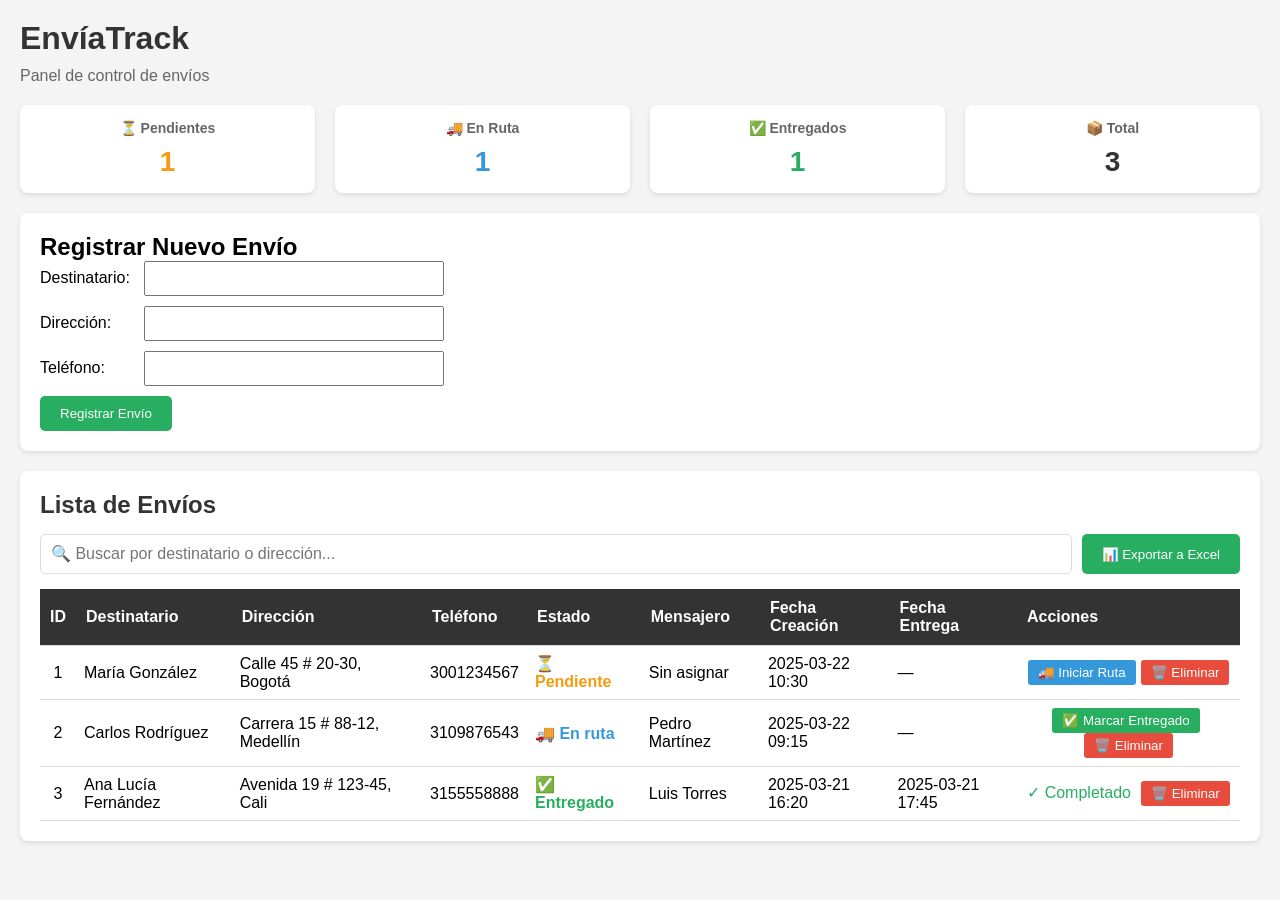
<file: public/index.html>
<!DOCTYPE html>
<html lang="es">
<head>
    <meta charset="UTF-8">
    <meta name="viewport" content="width=device-width, initial-scale=1.0, user-scalable=yes">
    <title>EnvíaTrack - Panel de Control</title>
    <link rel="stylesheet" href="css/style.css">
</head>
<body>
    <h1>EnvíaTrack</h1>
    <p>Panel de control de envíos</p>

    <!-- Tarjetas de estadísticas -->
    <div id="estadisticas" style="display: flex; gap: 20px; margin-bottom: 20px;">
        <div class="tarjeta pendiente">
            <h3>⏳ Pendientes</h3>
            <p id="contador-pendiente">0</p>
        </div>
        <div class="tarjeta en-ruta">
            <h3>🚚 En Ruta</h3>
            <p id="contador-en-ruta">0</p>
        </div>
        <div class="tarjeta entregado">
            <h3>✅ Entregados</h3>
            <p id="contador-entregado">0</p>
        </div>
        <div class="tarjeta total">
            <h3>📦 Total</h3>
            <p id="contador-total">0</p>
        </div>
    </div>

    <!-- Formulario para crear nuevo envío -->
    <div id="formulario-envio" style="background: white; padding: 20px; border-radius: 8px; margin-bottom: 20px; box-shadow: 0 2px 5px rgba(0,0,0,0.1);">
        <h2>Registrar Nuevo Envío</h2>
        <form id="form-nuevo-envio">
            <div style="margin-bottom: 10px;">
                <label style="display: inline-block; width: 100px;">Destinatario:</label>
                <input type="text" id="destinatario" required style="padding: 8px; width: 300px;">
            </div>
            <div style="margin-bottom: 10px;">
                <label style="display: inline-block; width: 100px;">Dirección:</label>
                <input type="text" id="direccion" required style="padding: 8px; width: 300px;">
            </div>
            <div style="margin-bottom: 10px;">
                <label style="display: inline-block; width: 100px;">Teléfono:</label>
                <input type="text" id="telefono" required style="padding: 8px; width: 300px;">
            </div>
            <button type="submit" style="background-color: #27ae60; color: white; padding: 10px 20px; border: none; border-radius: 5px; cursor: pointer;">Registrar Envío</button>
        </form>
    </div>

    <div id="contenedor-envios">
        <h2>Lista de Envíos</h2>
        
        <!-- Buscador y botón exportar -->
        <div style="display: flex; gap: 10px; margin-bottom: 15px; flex-wrap: wrap;">
            <input type="text" id="buscador" placeholder="🔍 Buscar por destinatario o dirección..." style="flex: 1; padding: 10px; border: 1px solid #ddd; border-radius: 5px; font-size: 16px;">
            <button id="btn-exportar" style="background-color: #27ae60; color: white; padding: 10px 20px; border: none; border-radius: 5px; cursor: pointer;">📊 Exportar a Excel</button>
        </div>
        
        <div id="tabla-envios"></div>
    </div>

    <script src="js/app.js"></script>
</body>
</html>
</file>
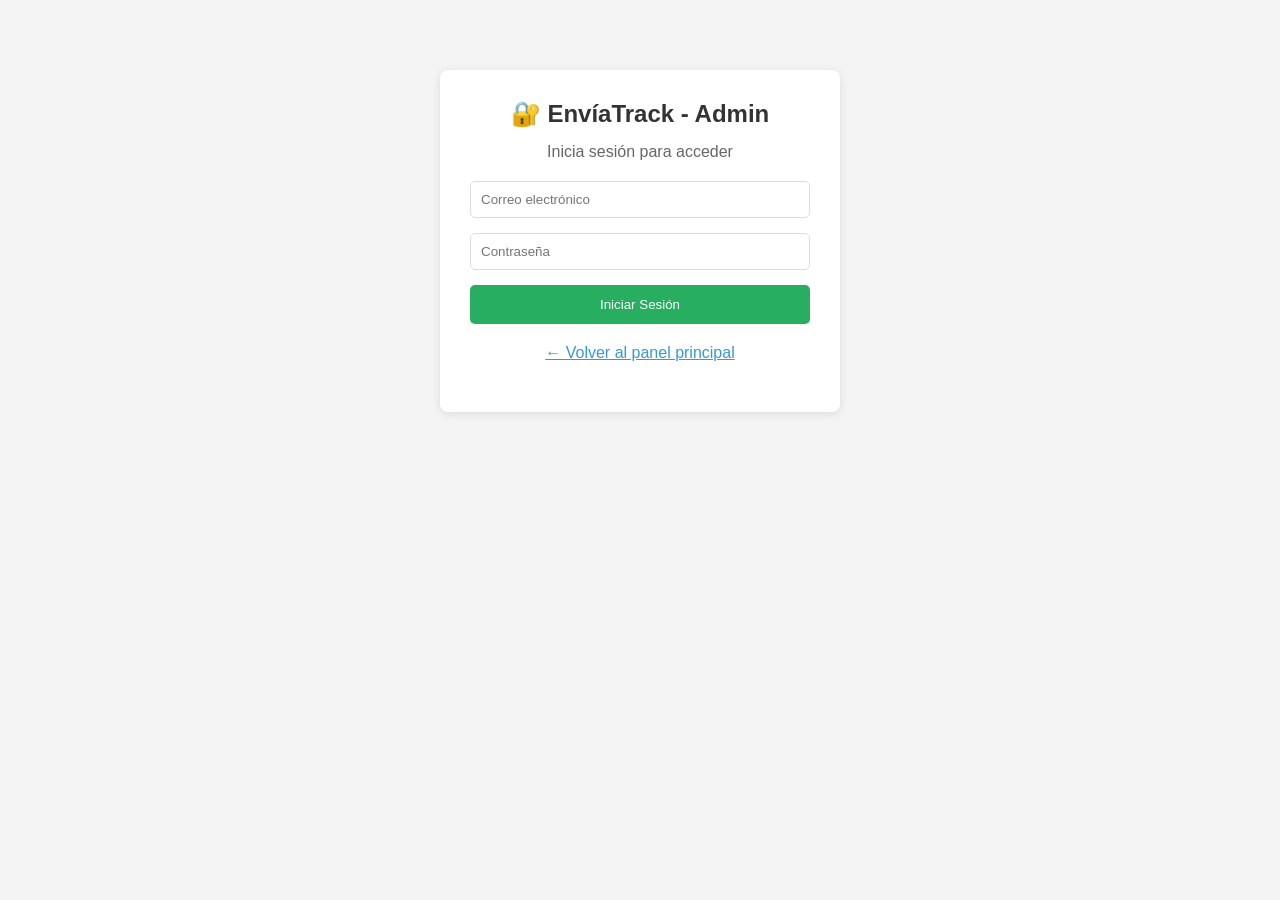
<file: admin.html>
<!DOCTYPE html>
<html lang="es">
<head>
    <meta charset="UTF-8">
    <meta name="viewport" content="width=device-width, initial-scale=1.0, user-scalable=yes">
    <title>EnvíaTrack - Administración</title>
    <link rel="icon" href="data:image/svg+xml,<svg xmlns='http://www.w3.org/2000/svg' viewBox='0 0 100 100'><text y='.9em' font-size='90'>📦</text></svg>">
    <link rel="stylesheet" href="style.css">
    <style>
        .admin-header {
            display: flex;
            justify-content: space-between;
            align-items: center;
            margin-bottom: 20px;
            flex-wrap: wrap;
            gap: 10px;
        }
        .btn-volver {
            background-color: #3498db;
            color: white;
            padding: 8px 16px;
            border: none;
            border-radius: 5px;
            cursor: pointer;
            text-decoration: none;
            display: inline-block;
        }
        .btn-volver:hover {
            background-color: #2980b9;
        }
        .tabla-mensajeros {
            margin-top: 20px;
            overflow-x: auto;
        }
        .form-mensajero {
            background: white;
            padding: 20px;
            border-radius: 8px;
            margin-bottom: 20px;
            box-shadow: 0 2px 5px rgba(0,0,0,0.1);
        }
        .form-mensajero input {
            padding: 8px;
            margin-right: 10px;
            margin-bottom: 10px;
            border: 1px solid #ddd;
            border-radius: 5px;
        }
        .btn-agregar {
            background-color: #27ae60;
            color: white;
            padding: 8px 16px;
            border: none;
            border-radius: 5px;
            cursor: pointer;
        }
        .btn-editar {
            background-color: #f39c12;
            color: white;
            padding: 5px 10px;
            border: none;
            border-radius: 3px;
            cursor: pointer;
            margin-right: 5px;
        }
        .btn-eliminar {
            background-color: #e74c3c;
            color: white;
            padding: 5px 10px;
            border: none;
            border-radius: 3px;
            cursor: pointer;
        }
        .asignacion {
            margin-top: 30px;
            background: white;
            padding: 20px;
            border-radius: 8px;
            box-shadow: 0 2px 5px rgba(0,0,0,0.1);
        }
        .asignacion select, .asignacion button {
            padding: 8px;
            margin-right: 10px;
        }
        h2 {
            margin-bottom: 15px;
            color: #333;
        }
    </style>
</head>
<body>
    <div id="toast-container" class="toast-container"></div>

    <!-- Pantalla de Login -->
    <div id="login-panel" style="max-width: 400px; margin: 50px auto; background: white; padding: 30px; border-radius: 8px; box-shadow: 0 2px 10px rgba(0,0,0,0.1);">
        <h2 style="text-align: center;">🔐 EnvíaTrack - Admin</h2>
        <p style="text-align: center; color: #666; margin-bottom: 20px;">Inicia sesión para acceder</p>
        <input type="email" id="login-email" placeholder="Correo electrónico" style="width: 100%; padding: 10px; margin-bottom: 15px; border: 1px solid #ddd; border-radius: 5px;">
        <input type="password" id="login-password" placeholder="Contraseña" style="width: 100%; padding: 10px; margin-bottom: 15px; border: 1px solid #ddd; border-radius: 5px;">
        <button id="btn-login" style="width: 100%; padding: 12px; background-color: #27ae60; color: white; border: none; border-radius: 5px; cursor: pointer;">Iniciar Sesión</button>
        <p style="text-align: center; margin-top: 20px;">
            <a href="index.html" style="color: #3498db;">← Volver al panel principal</a>
        </p>
    </div>

    <!-- Panel Principal de Admin (oculto hasta login) -->
    <div id="main-panel" style="display: none;">
        <div class="admin-header">
            <h1>👑 EnvíaTrack - Administración</h1>
            <div style="display: flex; gap: 10px;">
                <button id="btn-dark-mode" style="background-color: #34495e; color: white; padding: 8px 16px; border: none; border-radius: 5px; cursor: pointer;">🌙 Modo Oscuro</button>
                <button id="btn-logout" style="background-color: #e74c3c; color: white; padding: 8px 16px; border: none; border-radius: 5px; cursor: pointer;">🚪 Cerrar Sesión</button>
                <a href="index.html" class="btn-volver">← Volver al Panel de Envíos</a>
            </div>
        </div>

        <!-- Gestión de Mensajeros -->
        <div class="form-mensajero">
            <h2>👤 Gestión de Mensajeros</h2>
            <div style="display: flex; gap: 10px; flex-wrap: wrap;">
                <input type="text" id="codigo-mensajero" placeholder="Código (ej: MEN004)" style="flex: 1;">
                <input type="text" id="nombre-mensajero" placeholder="Nombre completo" style="flex: 2;">
                <input type="text" id="telefono-mensajero" placeholder="Teléfono" style="flex: 1;">
                <button id="btn-agregar-mensajero" class="btn-agregar">➕ Agregar Mensajero</button>
            </div>
        </div>

        <!-- Lista de Mensajeros -->
        <div class="tabla-mensajeros">
            <h2>📋 Lista de Mensajeros</h2>
            <div id="tabla-mensajeros"></div>
        </div>

        <!-- Asignar Mensajero a Envío -->
        <div class="asignacion">
            <h2>📦 Asignar Mensajero a Envío</h2>
            <div style="display: flex; gap: 10px; flex-wrap: wrap; align-items: center;">
                <select id="select-envio" style="flex: 2; padding: 8px;">
                    <option value="">Seleccionar envío...</option>
                </select>
                <select id="select-mensajero" style="flex: 2; padding: 8px;">
                    <option value="">Seleccionar mensajero...</option>
                </select>
                <button id="btn-asignar" class="btn-agregar">📌 Asignar</button>
            </div>
        </div>
                <!-- Gráfico de rendimiento por mensajero -->
        <div class="asignacion" style="margin-top: 20px;">
            <h2>📊 Rendimiento por Mensajero</h2>
            <div style="background: white; border-radius: 8px; padding: 20px;">
                <canvas id="graficoMensajeros" style="max-height: 300px; width: 100%;"></canvas>
            </div>
        </div>
    </div>

    <script src="admin.js"></script>
</body>
</html>
</file>
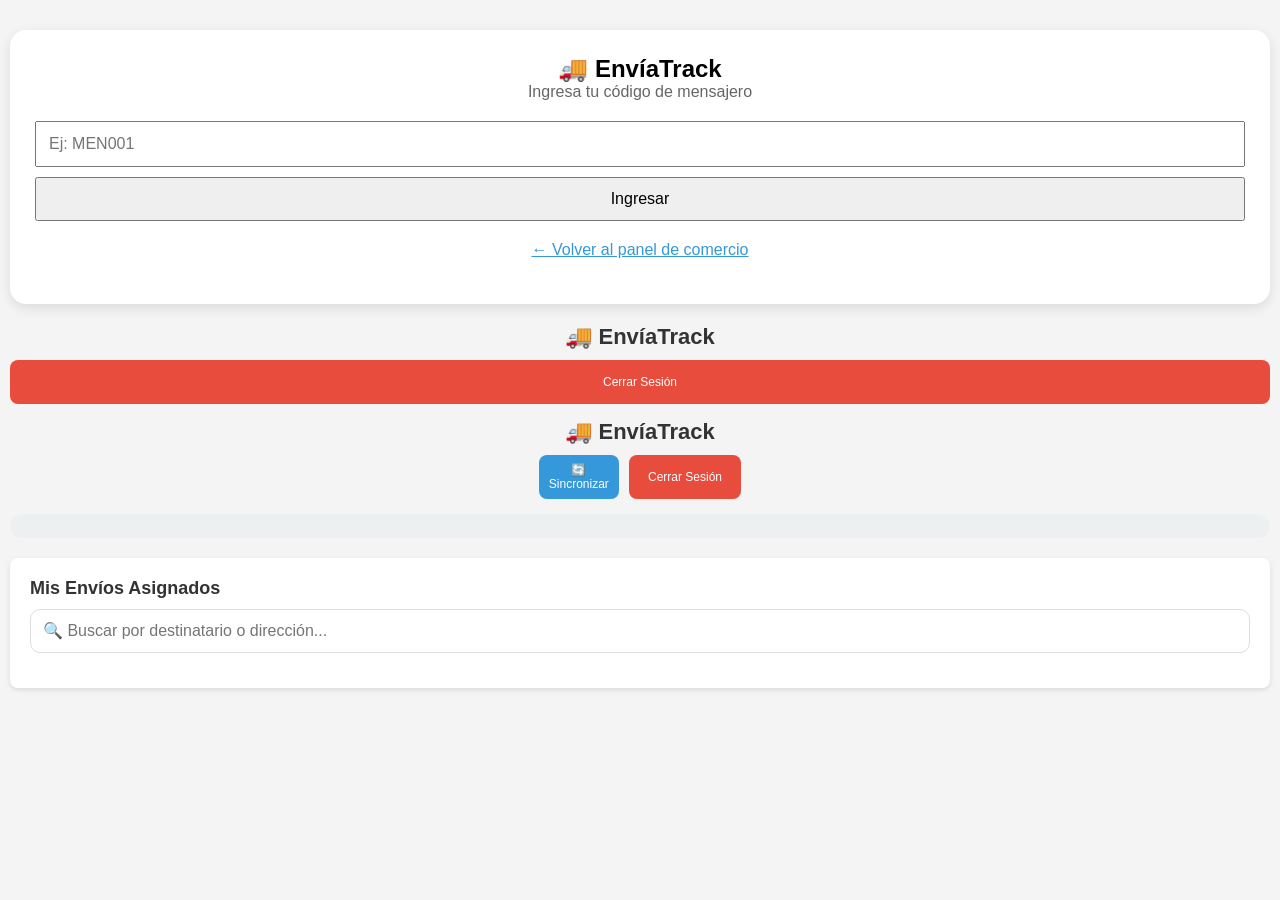
<file: mensajero.html>
<!DOCTYPE html>
<html lang="es">
<head>
    <meta charset="UTF-8">
    <meta name="viewport" content="width=device-width, initial-scale=1.0, user-scalable=yes, viewport-fit=cover">
    <meta name="apple-mobile-web-app-capable" content="yes">
    <meta name="apple-mobile-web-app-status-bar-style" content="black-translucent">
    <title>EnvíaTrack - Mensajero</title>
    <link rel="icon" href="data:image/svg+xml,<svg xmlns='http://www.w3.org/2000/svg' viewBox='0 0 100 100'><text y='.9em' font-size='90'>📦</text></svg>">
    <link rel="stylesheet" href="style.css">
    <style>
        /* Estilos específicos para móvil */
        body {
            padding: 10px;
        }
        .login-container {
            max-width: 100%;
            margin: 20px auto;
            background: white;
            padding: 25px;
            border-radius: 16px;
            box-shadow: 0 4px 12px rgba(0,0,0,0.1);
        }
        .login-container input {
            font-size: 16px;
            padding: 12px;
        }
        .login-container button {
            font-size: 16px;
            padding: 12px;
        }
        .mensajero-header {
            flex-direction: column;
            align-items: stretch;
            gap: 10px;
        }
        .mensajero-header h1 {
            font-size: 22px;
            text-align: center;
        }
        .btn-cerrar-sesion {
            width: 100%;
        }
        .info-mensajero {
            font-size: 14px;
            text-align: center;
        }
        #buscador-mensajero {
            font-size: 16px;
            padding: 12px;
        }
        table {
            font-size: 12px;
            min-width: 500px;
        }
        th, td {
            padding: 8px 6px;
        }
        button {
            font-size: 12px;
            padding: 6px 10px !important;
        }
        @media (max-width: 480px) {
            .login-container {
                padding: 20px;
                margin: 10px;
            }
            .mensajero-header h1 {
                font-size: 20px;
            }
            .info-mensajero {
                font-size: 12px;
            }
        }
        /* Mejoras táctiles */
        button, .btn-cerrar-sesion, #btn-login {
            min-height: 44px;
        }
        input, select {
            min-height: 44px;
        }
    </style>
</head>
<body>
    <!-- Pantalla de Login -->
    <div id="login-panel" class="login-container">
        <h2 style="text-align: center;">🚚 EnvíaTrack</h2>
        <p style="text-align: center; color: #666; margin-bottom: 20px;">Ingresa tu código de mensajero</p>
        <input type="text" id="codigo-mensajero" placeholder="Ej: MEN001" autocomplete="off" style="width: 100%; box-sizing: border-box;">
        <button id="btn-login" style="width: 100%; margin-top: 10px;">Ingresar</button>
        <p style="text-align: center; margin-top: 20px;">
            <a href="index.html" style="color: #3498db;">← Volver al panel de comercio</a>
        </p>
    </div>

    <!-- Panel Principal del Mensajero -->
    <div id="panel-mensajero" class="oculto">
        <div class="mensajero-header" style="display: flex; justify-content: space-between; align-items: center; margin-bottom: 15px; flex-wrap: wrap;">
            <h1 style="margin: 0;">🚚 EnvíaTrack</h1>
            <button id="btn-cerrar-sesion" class="btn-cerrar-sesion" style="background-color: #e74c3c; color: white; padding: 8px 16px; border: none; border-radius: 8px; cursor: pointer;">Cerrar Sesión</button>
        </div>
        <div class="mensajero-header" style="display: flex; justify-content: space-between; align-items: center; margin-bottom: 15px; flex-wrap: wrap;">
            <h1 style="margin: 0;">🚚 EnvíaTrack</h1>
            <div style="display: flex; gap: 10px;">
                <button id="btn-sincronizar" style="background-color: #3498db; color: white; padding: 8px 16px; border: none; border-radius: 8px; cursor: pointer;">🔄 Sincronizar</button>
                <button id="btn-cerrar-sesion" class="btn-cerrar-sesion" style="background-color: #e74c3c; color: white; padding: 8px 16px; border: none; border-radius: 8px; cursor: pointer;">Cerrar Sesión</button>
            </div>
        </div>
        
        <div id="info-mensajero" class="info-mensajero" style="background-color: #ecf0f1; padding: 12px; border-radius: 12px; margin-bottom: 20px; text-align: center;"></div>

        <div id="contenedor-envios">
            <h2 style="font-size: 18px; margin-bottom: 10px;">Mis Envíos Asignados</h2>
            
            <!-- Buscador -->
            <div style="margin-bottom: 15px;">
                <input type="text" id="buscador-mensajero" placeholder="🔍 Buscar por destinatario o dirección..." style="padding: 12px; width: 100%; border: 1px solid #ddd; border-radius: 10px; font-size: 16px; box-sizing: border-box;">
            </div>
            
            <!-- Contenedor de tabla con scroll horizontal -->
            <div style="overflow-x: auto;">
                <div id="tabla-envios-mensajero"></div>
            </div>
        </div>
    </div>

    <div id="toast-container" class="toast-container"></div>

    <script src="mensajero.js"></script>
</body>
</html>
</file>
<file: public/css/style.css>
* {
    margin: 0;
    padding: 0;
    box-sizing: border-box;
}

body {
    font-family: Arial, sans-serif;
    background-color: #f4f4f4;
    padding: 20px;
}

h1 {
    color: #333;
    margin-bottom: 10px;
}

p {
    color: #666;
    margin-bottom: 20px;
}

/* Estilos para la tabla */
#contenedor-envios {
    background: white;
    border-radius: 8px;
    padding: 20px;
    box-shadow: 0 2px 5px rgba(0,0,0,0.1);
    margin-top: 20px;
}

#contenedor-envios h2 {
    margin-bottom: 15px;
    color: #333;
}

/* Estilos para los estados */
.estado-pendiente {
    color: #f39c12;
    font-weight: bold;
}

.estado-en-ruta {
    color: #3498db;
    font-weight: bold;
}

.estado-entregado {
    color: #27ae60;
    font-weight: bold;
}

table {
    margin-top: 10px;
    width: 100%;
    border-collapse: collapse;
}

th, td {
    padding: 10px;
    text-align: left;
    border-bottom: 1px solid #ddd;
}

th {
    background-color: #333;
    color: white;
}

table tr:hover {
    background-color: #f5f5f5;
}

/* Estilos para las tarjetas de estadísticas */
.tarjeta {
    flex: 1;
    background: white;
    border-radius: 8px;
    padding: 15px;
    text-align: center;
    box-shadow: 0 2px 5px rgba(0,0,0,0.1);
}

.tarjeta h3 {
    font-size: 14px;
    color: #666;
    margin-bottom: 10px;
}

.tarjeta p {
    font-size: 28px;
    font-weight: bold;
    margin: 0;
}

.tarjeta.pendiente p {
    color: #f39c12;
}

.tarjeta.en-ruta p {
    color: #3498db;
}

.tarjeta.entregado p {
    color: #27ae60;
}

.tarjeta.total p {
    color: #333;
}

/* Estilos responsive */
@media (max-width: 768px) {
    body {
        padding: 10px;
    }
    
    /* Tarjetas se apilan en móvil */
    #estadisticas {
        flex-direction: column;
        gap: 10px;
    }
    
    .tarjeta {
        padding: 10px;
    }
    
    .tarjeta p {
        font-size: 24px;
    }
    
    /* Formulario responsive */
    #formulario-envio input {
        width: 100% !important;
    }
    
    #formulario-envio label {
        width: auto !important;
        display: block !important;
        margin-bottom: 5px;
    }
    
    /* Tabla con scroll horizontal en móvil */
    #contenedor-envios {
        overflow-x: auto;
    }
    
    table {
        font-size: 12px;
        min-width: 600px;
    }
    
    th, td {
        padding: 6px;
    }
    
    /* Botones más compactos */
    button {
        font-size: 11px;
        padding: 4px 8px !important;
    }
    
    h1 {
        font-size: 24px;
    }
    
    h2 {
        font-size: 18px;
    }
}
</file>
<file: style.css>
* {
    margin: 0;
    padding: 0;
    box-sizing: border-box;
}

body {
    font-family: Arial, sans-serif;
    background-color: #f4f4f4;
    padding: 20px;
}

h1 {
    color: #333;
    margin-bottom: 10px;
}

p {
    color: #666;
    margin-bottom: 20px;
}

/* Estilos para la tabla */
#contenedor-envios {
    background: white;
    border-radius: 8px;
    padding: 20px;
    box-shadow: 0 2px 5px rgba(0,0,0,0.1);
    margin-top: 20px;
}

#contenedor-envios h2 {
    margin-bottom: 15px;
    color: #333;
}

/* Estilos para los estados */
.estado-pendiente {
    color: #f39c12;
    font-weight: bold;
}

.estado-en-ruta {
    color: #3498db;
    font-weight: bold;
}

.estado-entregado {
    color: #27ae60;
    font-weight: bold;
}

table {
    margin-top: 10px;
    width: 100%;
    border-collapse: collapse;
}

th, td {
    padding: 10px;
    text-align: left;
    border-bottom: 1px solid #ddd;
}

th {
    background-color: #333;
    color: white;
}

table tr:hover {
    background-color: #f5f5f5;
}

/* Estilos para las tarjetas de estadísticas */
.tarjeta {
    flex: 1;
    background: white;
    border-radius: 8px;
    padding: 15px;
    text-align: center;
    box-shadow: 0 2px 5px rgba(0,0,0,0.1);
}

.tarjeta h3 {
    font-size: 14px;
    color: #666;
    margin-bottom: 10px;
}

.tarjeta p {
    font-size: 28px;
    font-weight: bold;
    margin: 0;
}

.tarjeta.pendiente p {
    color: #f39c12;
}

.tarjeta.en-ruta p {
    color: #3498db;
}

.tarjeta.entregado p {
    color: #27ae60;
}

.tarjeta.total p {
    color: #333;
}

/* Estilos responsive */
@media (max-width: 768px) {
    body {
        padding: 10px;
    }
    
    #estadisticas {
        flex-direction: column;
        gap: 10px;
    }
    
    .tarjeta {
        padding: 10px;
    }
    
    .tarjeta p {
        font-size: 24px;
    }
    
    #formulario-envio input {
        width: 100% !important;
    }
    
    #formulario-envio label {
        width: auto !important;
        display: block !important;
        margin-bottom: 5px;
    }
    
    #contenedor-envios {
        overflow-x: auto;
    }
    
    table {
        font-size: 12px;
        min-width: 600px;
    }
    
    th, td {
        padding: 6px;
    }
    
    button {
        font-size: 11px;
        padding: 4px 8px !important;
    }
    
    h1 {
        font-size: 24px;
    }
    
    h2 {
        font-size: 18px;
    }
}

/* Estilos para notificaciones toast */
.toast-container {
    position: fixed;
    top: 20px;
    right: 20px;
    z-index: 9999;
    display: flex;
    flex-direction: column;
    gap: 10px;
}

.toast {
    min-width: 280px;
    max-width: 350px;
    background: white;
    border-radius: 8px;
    padding: 12px 16px;
    box-shadow: 0 4px 12px rgba(0,0,0,0.15);
    display: flex;
    align-items: center;
    gap: 12px;
    animation: slideIn 0.3s ease;
    border-left: 4px solid;
}

.toast-success {
    border-left-color: #27ae60;
}
.toast-success .toast-icon {
    color: #27ae60;
}

.toast-error {
    border-left-color: #e74c3c;
}
.toast-error .toast-icon {
    color: #e74c3c;
}

.toast-info {
    border-left-color: #3498db;
}
.toast-info .toast-icon {
    color: #3498db;
}

.toast-warning {
    border-left-color: #f39c12;
}
.toast-warning .toast-icon {
    color: #f39c12;
}

.toast-icon {
    font-size: 20px;
    flex-shrink: 0;
}

.toast-content {
    flex: 1;
}

.toast-title {
    font-weight: bold;
    margin-bottom: 4px;
    font-size: 14px;
}

.toast-message {
    font-size: 13px;
    color: #666;
}

.toast-close {
    background: none;
    border: none;
    font-size: 18px;
    cursor: pointer;
    color: #999;
    padding: 0;
    width: 24px;
    height: 24px;
    display: flex;
    align-items: center;
    justify-content: center;
    border-radius: 4px;
}
.toast-close:hover {
    background: #f0f0f0;
    color: #333;
}

@keyframes slideIn {
    from {
        transform: translateX(100%);
        opacity: 0;
    }
    to {
        transform: translateX(0);
        opacity: 1;
    }
}

@keyframes slideOut {
    from {
        transform: translateX(0);
        opacity: 1;
    }
    to {
        transform: translateX(100%);
        opacity: 0;
    }
}

.toast-hide {
    animation: slideOut 0.3s ease forwards;
}

/* Modo Oscuro */
body.dark-mode {
    background-color: #1a1a2e;
    color: #eee;
}

body.dark-mode h1,
body.dark-mode h2,
body.dark-mode h3,
body.dark-mode p {
    color: #eee;
}

body.dark-mode #formulario-envio,
body.dark-mode #contenedor-envios,
body.dark-mode .tarjeta,
body.dark-mode #dashboard > div {
    background-color: #16213e;
    box-shadow: 0 2px 5px rgba(0,0,0,0.3);
    color: #eee;
}

body.dark-mode table {
    background-color: #0f0f23;
}

body.dark-mode th {
    background-color: #0a0a1a;
    color: #eee;
}

body.dark-mode td {
    border-bottom-color: #2a2a3a;
    color: #ddd;
}

body.dark-mode input,
body.dark-mode select,
body.dark-mode textarea {
    background-color: #0f0f23;
    border-color: #2a2a3a;
    color: #eee;
}

body.dark-mode input::placeholder {
    color: #888;
}

body.dark-mode .toast {
    background-color: #16213e;
    color: #eee;
}

body.dark-mode .toast-close:hover {
    background-color: #2a2a3a;
}

body.dark-mode .btn-volver {
    background-color: #3498db;
}

body.dark-mode .btn-agregar {
    background-color: #27ae60;
}

body.dark-mode .btn-editar {
    background-color: #f39c12;
}

body.dark-mode .btn-eliminar {
    background-color: #e74c3c;
}
</file>
